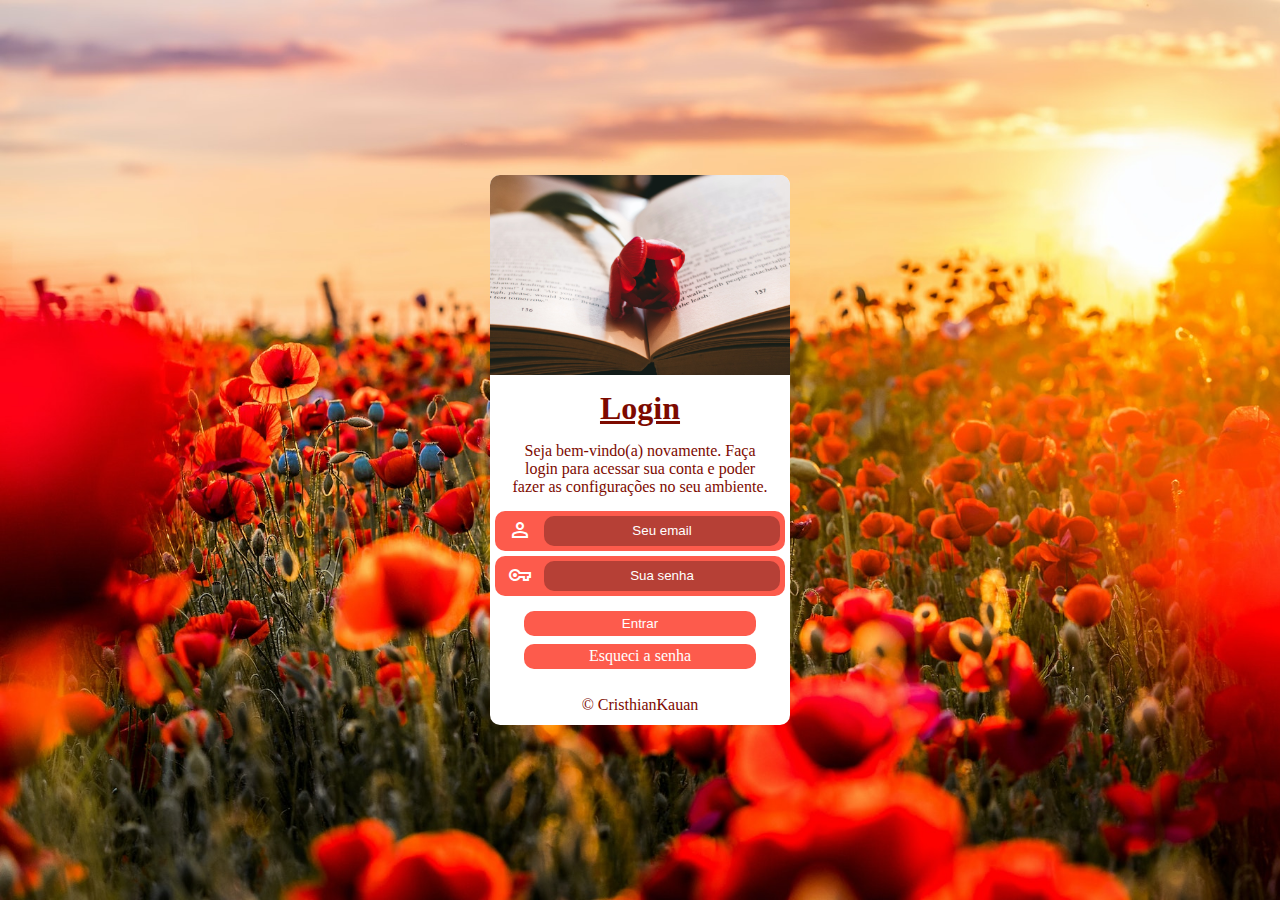
<file: login03/index.html>
<!DOCTYPE html>
<html lang="pt-br">
<head>
    <meta charset="UTF-8">
    <meta http-equiv="X-UA-Compatible" content="IE=edge">
    <meta name="viewport" content="width=device-width, initial-scale=1.0">
    <title>Login 03</title>
    <link rel="stylesheet" href="style.css">
    <link rel="shortcut icon" href="imagens/tulipa.png" type="image/x-icon">
    <link rel="stylesheet" href="https://fonts.googleapis.com/css2?family=Material+Symbols+Outlined:opsz,wght,FILL,GRAD@48,400,0,0" />
</head>
<body>
    <main>
        <section id="login">
            <div id="imagem">

            </div>

            <div id="form">
                <h1>Login</h1>
                <p>Seja bem-vindo(a) novamente. Faça login para acessar sua conta e poder fazer as configurações no seu ambiente.</p>

                <form action="login.php">
                    <div class="campo">
                        <span class="material-symbols-outlined"> person </span>
                        <input type="email" name="email" id="email" placeholder="Seu email">
                    </div>

                    <div class="campo">
                        <span class="material-symbols-outlined"> vpn_key </span>
                        <input type="password" name="senha" id="senha" placeholder="Sua senha">

                        <div><input type="submit" value="Entrar"></div>
                        <div id="esqueci"><a href="#">Esqueci a senha</a></div>

                    </div>
                </form>
            </div>
            <footer>&copy CristhianKauan</footer>
        </section>
    </main>
</body>
</html>
</file>
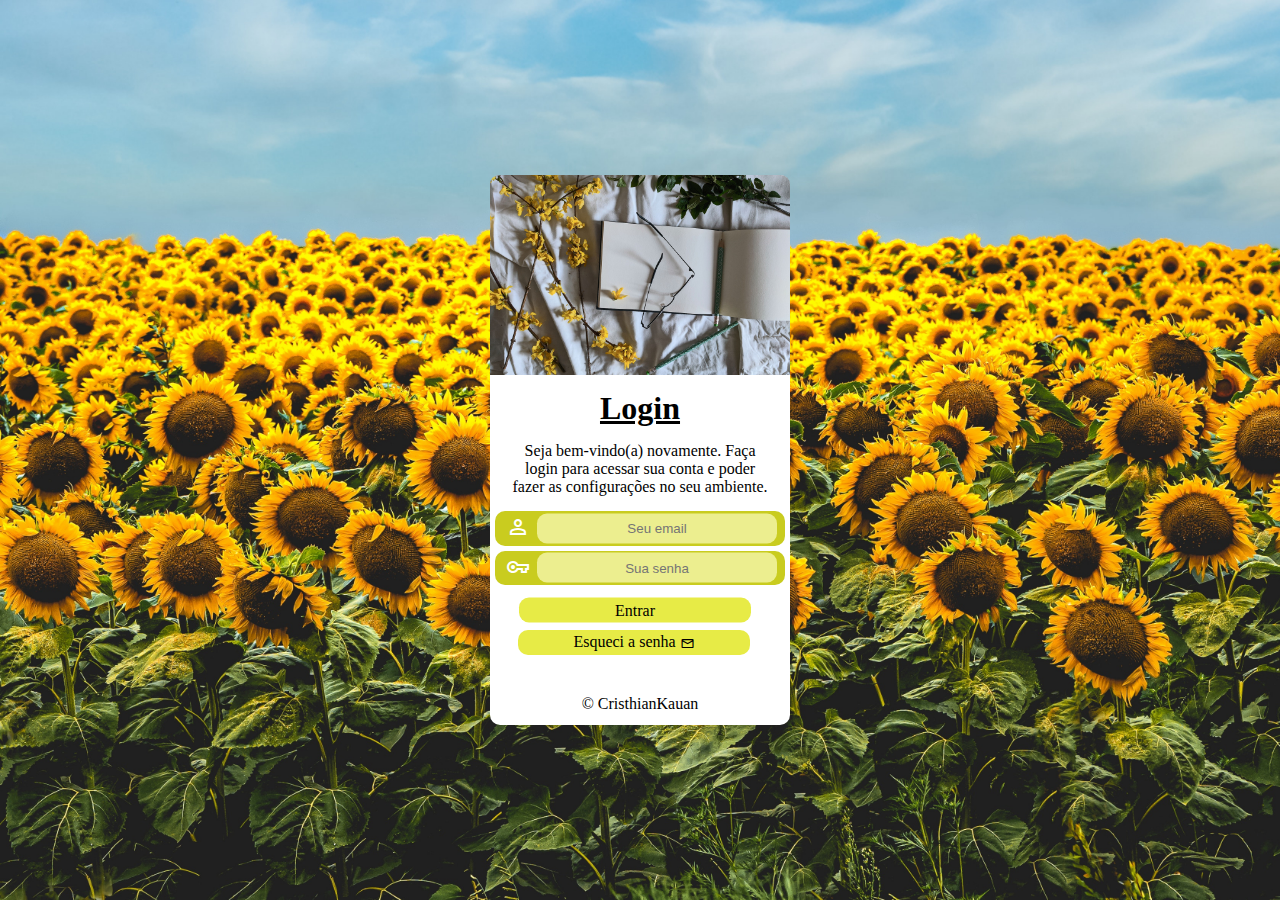
<file: login04/index.html>
<!DOCTYPE html>
<html lang="pt-br">
<head>
    <meta charset="UTF-8">
    <meta http-equiv="X-UA-Compatible" content="IE=edge">
    <meta name="viewport" content="width=device-width, initial-scale=1.0">
    <title>Login 04</title>
    <link rel="stylesheet" href="style.css">
    <link rel="shortcut icon" href="yellow/girassol.png" type="image/x-icon">
    <link rel="stylesheet" href="https://fonts.googleapis.com/css2?family=Material+Symbols+Outlined:opsz,wght,FILL,GRAD@48,400,0,0" />
</head>
<body>

    <main>
        <section id="formulario">
            <div id="imagem">
            </div>
            <div id="form">
                <form action="login.html" method="post">
                    <h1>Login</h1>
                    <p>Seja bem-vindo(a) novamente. Faça login para acessar sua conta e poder fazer as configurações no seu ambiente.</p>
                    <div class="campo">
                        <span class="material-symbols-outlined" > person </span>
                        <input type="email" name="email" id="email" placeholder="Seu email">
                    </div>
                    <div class="campo">
                        <span class="material-symbols-outlined"> vpn_key </span>
                        <input type="password" name="senha" id="senha" placeholder="Sua senha">
                    </div>

                    <input type="submit" value="Entrar" id="entra" >
                    <a href="esqueci.html" class="botao" id="entrar">Esqueci a senha <span class="material-symbols-outlined" id="mail">mail</span></a>
                    <footer>&copy CristhianKauan</footer> 
                </form>
            </div>
             
        </section>
        
    </main>


    
</body>

</html>
</file>
<file: login03/style.css>
*{
    padding: 0px;
    margin: 0px;
    box-sizing: border-box;
}

body, html{
    background: linear-gradient(to top, #7D0A00, #C91100 , #FC1500,#FD5B4C);
    background: url(imagens/pexels-david-bartus-2379653.jpg);
    background-repeat: no-repeat;
    background-size: cover;
    width: 100vw;
    height: 100vh;
    position: relative;
    text-align: center;
    color:#7D0A00 ;
}
::-webkit-scrollbar{
    display: none;
    }

section#login{
    width: 300px;
    height: 550px;
    background-color: white;
    position: absolute;
    top: 50%;
    left: 50%;
    transform: translate(-50%, -50%);
    border-radius:10px;

}

section>div#imagem{
    background: url(imagens/pexels-lisa-fotios-858128.jpg);
    background-position: right center;
    background-size: 300px;
    background-repeat: no-repeat;
    width: 100%;
    height: 200px;
    border-radius: 10px 10px 0px  0px;
}
h1{
    text-decoration: underline;
}
h1,p{
 margin: 15px;
}

div#form{
    margin: 5px;
}

div.campo{
    background-color: #FD5B4C;
    border-radius: 10px;
    height: 40px;
    width: 100%;
    margin-top: 5px;


}
div.campo>input{
    background-color: #b64036;
    border: none;
    border-radius: 10px;
    height: 30px;
    width: calc(100% - 54px);
    text-align: center;
    color: white;
    
}

::placeholder{
    color: white;
}

div.campo>input:focus-within{
    background-color: white;
    color: #7D0A00;
}

div.campo>span{
    color: white;
    width: 40px;
    transform: translate(0px, 7px);
}

input[type=submit]{
    border: none;
    background-color: #FD5B4C;
    color: white;
    border-radius: 10px;
    width: 80%;
    height: 25px;
    margin-top: 20px;
    cursor:pointer ;
}
input[type=submit]:hover{
    background: #7D0A00;
}
div#esqueci>a{
    border: none;
    text-decoration: none;
    color: white;
    
}

div#esqueci{
    background-color: #FD5B4C;
    border-radius: 10px;
    width: 80%;
    margin-top: 8px;
    padding: 3px;
    margin-left: auto;
    margin-right: auto;
    height: 25px;
    }

    div#esqueci:hover{
        background: #7D0A00;
    }

    footer{
       margin-top: 100px;
    }
</file>
<file: login04/style.css>
*{
    margin: 0px;
    padding: 0px;
    box-sizing: border-box;
}

body,html{
 background: #E7EB46 url(yellow/pexels-todd-trapani-5241874\ \(1\).jpg);
 background-position: bottom center;  
 background-size: cover;
 background-attachment: fixed;
 position: relative;
 background-repeat: no-repeat;
 width: 100vw;
 height: 100vh;
 color: black;
 text-align: center;
 overflow: hidden;
}

main{
    width: 100vw;
    height: 95vh;
}


::-webkit-scrollbar{
    display: none;
    }
    

section#formulario{
    background-color: white;
    height: 550px;
    width: 300px;
    position: absolute;
    top: 50%;
    left: 50%;
    transform: translate(-50%, -50%);
    border-radius: 10px;
}

div#imagem{
    height: 200px;
    background: url(yellow/pexels-asya-vlasova-4234034.jpg);
    background-position: center center;
    background-size: cover;
    background-repeat: no-repeat;
    border-radius: 9px 9px 0px 0px;
}

div.campo{
    background-color: #c9cc1f;
    margin-top: 5px;
    border-radius: 10px;
    
}

h1,p{
    margin: 15px;
    text-decoration: dotted;
}

h1{
    text-decoration: underline;
}

div#form{
    margin: 5px;
    position: relative;
}

div.campo>input{
    background-color: #ECEE8F;
    border: none;
    border-radius: 10px;
    height: 30px;
    width: calc(100% - 50px);
    text-align: center;
    transform: translate(-5px, -2.5px);

}
div.campo>input:focus-within{
    background-color: #ffffff;
    color:#000000;
}

div.campo>span{
    color: white;
    width: 40px;
    transform: translateY(4px);
}

input[type=submit]{
    background-color:#E7EB46;
    color: black;

    font-size: 1em;
    border: none;
    border-radius: 10px;
    height: 25px;
    width: 80%;
    margin-top: 15px;
    font-family: Cambria, Cochin, Georgia, Times, 'Times New Roman', serif;
    transform: translate(-5px, -2.5px);
    cursor: pointer;
}

input[type=submit]:hover{
    background: black;
    color: #B5B837;
}

a{
    display: block;
    background-color: #E7EB46;
    border-radius: 10px;
    text-decoration: none;
    color: black;

    font-size: 1em;
    margin-top: 5px;
    padding: 2px;
    height: 25px;
    width: 80%;
    text-align: center;
    transform: translateX(23px);
}



a:hover{
    background: black;
    color: #B5B837;
}

a>span#mail{
    font-size: 15px;
    transform: translateY(4px);
}

footer{
    color: #000000;
    margin-top: 40px;
    text-align: center;
    
}
</file>
